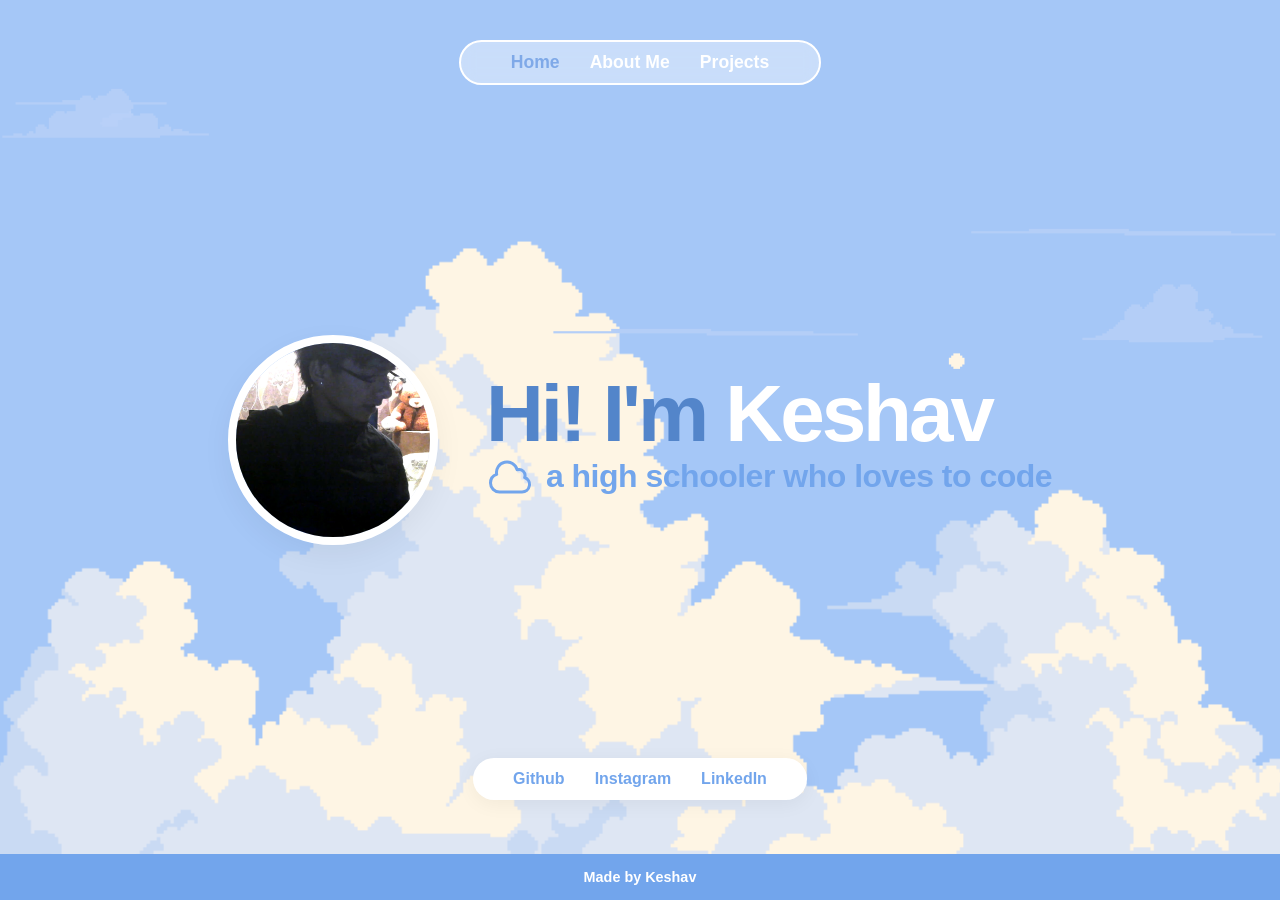
<file: index.html>
<!DOCTYPE html>
<html lang="en">
<head>
    <meta charset="UTF-8">
    <meta name="viewport" content="width=device-width, initial-scale=1.0">
    <title>my portfolio!</title>
    <link rel="stylesheet" href="style.css">
    <link rel="icon" type="image/x-icon" href="imgs/favicon.ico">
</head>
<body>
    <div class="bg-container">
        <img src="imgs/1.png" class="cloud-top">
        <img src="imgs/bg.png" class="main-bg">
        <img src="imgs/2.png" class="cloud-bottom">
    </div>

    <nav class="nav-pill">
        <ul>
            <li><a href="index.html" class="active">Home</a></li>
            <li><a href="about.html">About Me</a></li>
            <li><a href="projects.html">Projects</a></li>
        </ul>
    </nav>

    <div class="main-div">
        <img src="imgs/pfp.png" class="pfp">
        <div class="hero-text">
            <h1>Hi! I'm <span>Keshav</span></h1>
            <div class="subtitle-wrapper">
                <svg xmlns="http://www.w3.org/2000/svg" fill="none" viewBox="0 0 24 24" stroke-width="1.5" stroke="currentColor" class="cloud-icon">
                    <path stroke-linecap="round" stroke-linejoin="round" d="M2.25 15a4.5 4.5 0 0 0 4.5 4.5H18a3.75 3.75 0 0 0 1.332-7.257 3 3 0 0 0-3.758-3.848 5.25 5.25 0 0 0-10.233 2.33A4.502 4.502 0 0 0 2.25 15Z" />
                </svg>
                <span class="subtitle">a high schooler who loves to code</span>
            </div>
        </div>
    </div>

    <div class="socials-pill">
        <a href="https://github.com/nerdkeshav" target="_blank">Github</a>
        <a href="https://instagram.com/kesshavpandey" target="_blank">Instagram</a>
        <a href="https://linkedin.com/in/keshavpandey01" target="_blank">LinkedIn</a>
    </div>

    <footer>
        <p>Made by Keshav</p>
    </footer>
</body>
</html>
</file>
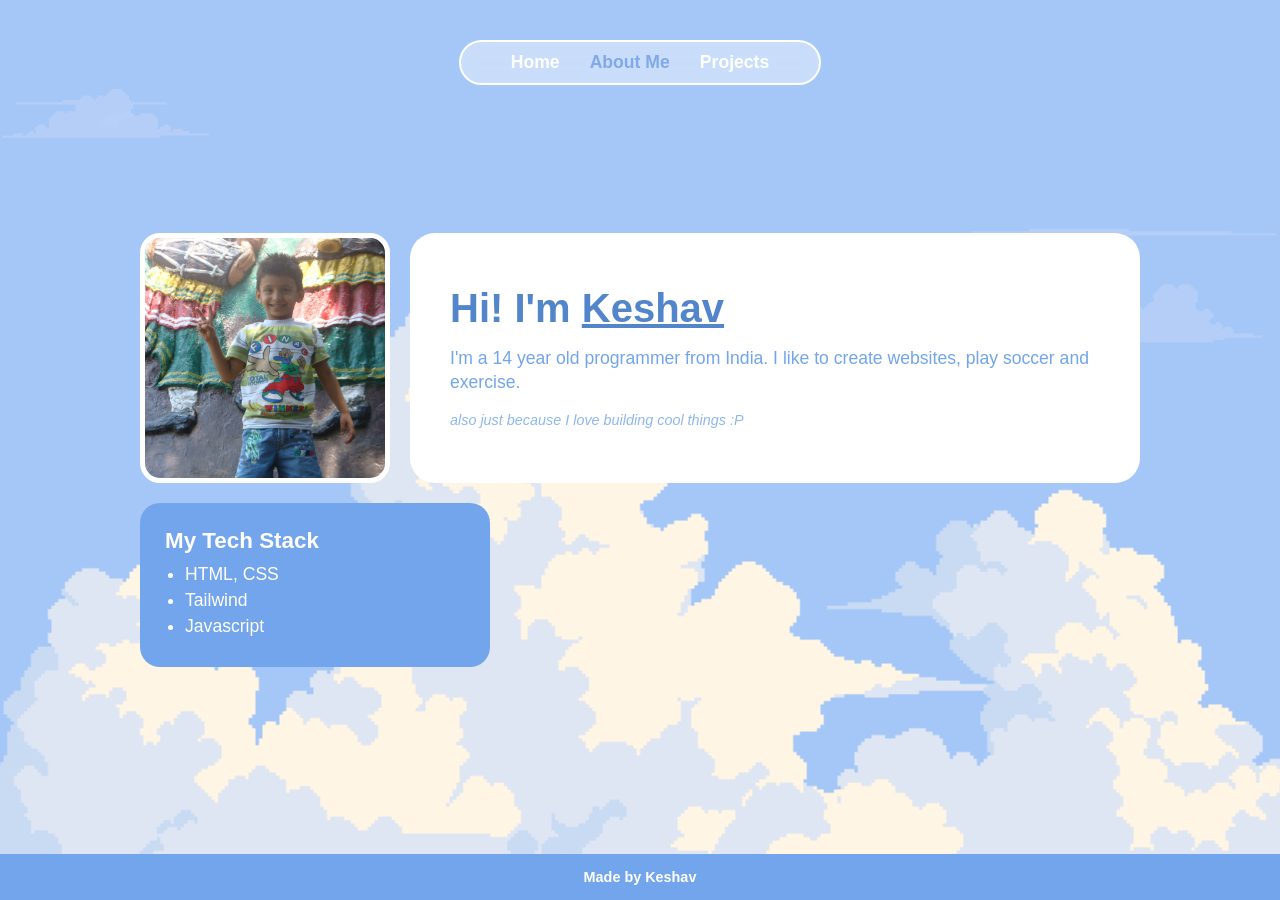
<file: about.html>
<!DOCTYPE html>
<html lang="en">
<head>
    <meta charset="UTF-8">
    <meta name="viewport" content="width=device-width, initial-scale=1.0">
    <title>my portfolio!</title>
    <link rel="stylesheet" href="style.css">
    <link rel="icon" type="image/x-icon" href="imgs/favicon.ico">
</head>
<body>
    <div class="bg-container">
        <img src="imgs/1.png" class="cloud-top">
        <img src="imgs/bg.png" class="main-bg">
        <img src="imgs/2.png" class="cloud-bottom">
    </div>

    <nav class="nav-pill">
        <ul>
            <li><a href="index.html">Home</a></li>
            <li><a href="about.html" class="active">About Me</a></li>
            <li><a href="projects.html">Projects</a></li>
        </ul>
    </nav>

    <div class="about-container">
        <div class="about-top-row">
            <img src="imgs/lilme.jpg" class="about-pfp">
            
            <div class="about-card">
                <h2>Hi! I'm <span>Keshav</span></h2>
                <p>I'm a 14 year old programmer from India. I like to create websites, play soccer and exercise.</p>
                <p class="small-text">also just because I love building cool things :P</p>
            </div>
        </div>

        <div class="tech-stack-card">
            <h3>My Tech Stack</h3>
            <ul>
                <li>HTML, CSS</li>
                <li>Tailwind</li>
                <li>Javascript</li>
            </ul>
        </div>
    </div>

    <footer>
        <p>Made by Keshav</p>
    </footer>
</body>
</html>
</file>
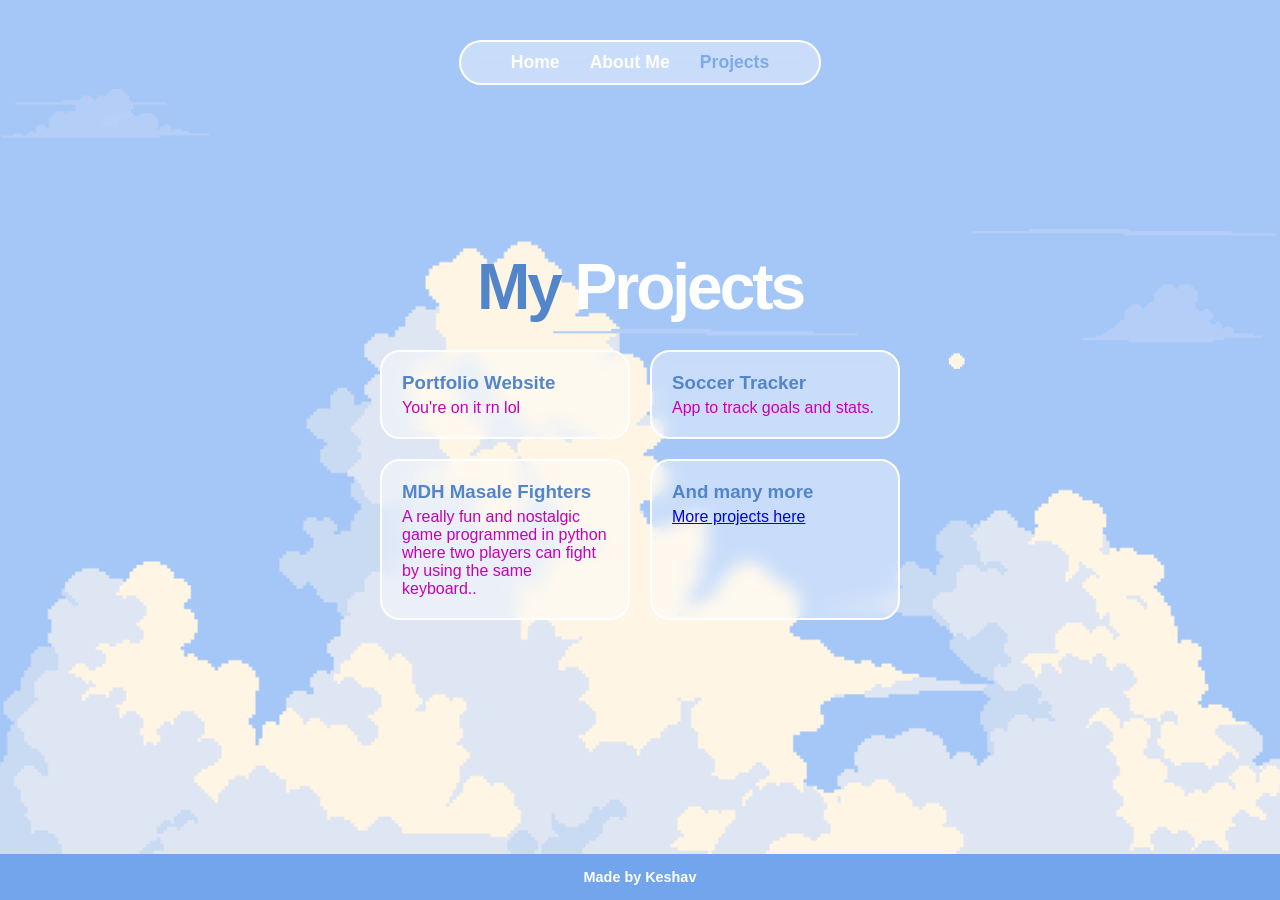
<file: projects.html>
<!DOCTYPE html>
<html lang="en">
<head>
    <meta charset="UTF-8">
    <meta name="viewport" content="width=device-width, initial-scale=1.0">
    <title>my portfolio!</title>
    <link rel="stylesheet" href="style.css">
    <link rel="icon" type="image/x-icon" href="imgs/favicon.ico">
</head>
<body>
    <div class="bg-container">
        <img src="imgs/1.png" class="cloud-top">
        <img src="imgs/bg.png" class="main-bg">
        <img src="imgs/2.png" class="cloud-bottom">
    </div>

    <nav class="nav-pill">
        <ul>
            <li><a href="index.html">Home</a></li>
            <li><a href="about.html">About Me</a></li>
            <li><a href="projects.html" class="active">Projects</a></li>
        </ul>
    </nav>

    <div class="main-div" style="flex-direction: column; gap: 1rem;">
        <h1 style="font-size: 4rem;">My <span>Projects</span></h1>
        
        <div style="display: grid; grid-template-columns: repeat(2, 1fr); gap: 20px; margin-top: 20px;">
            <div class="project-card">
                <h3>Portfolio Website</h3>
                <p>You're on it rn lol</p>
            </div>
            <div class="project-card">
                <h3>Soccer Tracker</h3>
                <p>App to track goals and stats.</p>
            </div>
                        <div class="project-card">
                <h3>MDH Masale Fighters</h3>
                <p>A really fun and nostalgic game programmed in python where two players can fight by using the same keyboard..</p>
            </div>
                                    <div class="project-card">
                <h3>And many more</h3>
            <a href="https://keshavnet.vercel.app/" target="_blank">More projects here</a>
            </div>
                        </div>
        </div>
    </div>

    <footer>
        <p>Made by Keshav</p>
    </footer>
</body>
</html>
</file>
<file: style.css>
* {
    margin: 0;
    padding: 0;
    box-sizing: border-box;
}

body {
    font-family: 'Segoe UI', Tahoma, sans-serif;
    background-color: #a5c7f7;
    height: 100vh;
    display: flex;
    flex-direction: column;
    align-items: center;
    justify-content: center;
    overflow: hidden;
}

.bg-container {
    position: fixed;
    top: 0;
    left: 0;
    width: 100%;
    height: 100%;
    z-index: -1;
}

.main-bg { width: 100%; height: 100%; object-fit: cover; }
.cloud-top { position: absolute; top: 0; width: 100%; }
.cloud-bottom { position: absolute; bottom: 0; width: 100%; }

.nav-pill {
    position: absolute;
    top: 40px;
    background: rgba(255, 255, 255, 0.4);
    backdrop-filter: blur(8px);
    -webkit-backdrop-filter: blur(8px);
    padding: 10px 50px;
    border-radius: 50px;
    border: 2px solid white;
    z-index: 10;
}

.nav-pill ul {
    display: flex;
    gap: 30px;
    list-style: none;
}

.nav-pill a {
    color: white;
    text-decoration: none;
    font-weight: 800;
    font-size: 1.1rem;
}

.nav-pill a.active {
    color: #7fa9e8;
}

.main-div {
    display: flex;
    flex-direction: row;
    align-items: center;
    justify-content: center;
    gap: 3rem;
    margin-top: -20px;
}

.pfp {
    width: 210px;
    height: 210px;
    border-radius: 50%;
    border: 8px solid white;
    object-fit: cover;
    box-shadow: 0 10px 30px rgba(0, 0, 0, 0.05);
}

.hero-text {
    text-align: left;
}

h1 {
    color: #5385ca;
    font-size: 5rem;
    font-weight: 900;
    line-height: 0.85;
    letter-spacing: -3px;
}

h1 span {
    color: white;
}

.subtitle-wrapper {
    display: flex;
    align-items: center;
    gap: 12px;
    margin-top: 5px;
}

.cloud-icon {
    width: 3rem;
    height: 3rem;
    color: #72a5ec;
}

.subtitle {
    font-size: 2rem;
    font-weight: 700;
    color: #72a5ec;
    letter-spacing: -0.5px;
}

.socials-pill {
    background: white;
    padding: 12px 40px;
    border-radius: 50px;
    display: flex;
    gap: 30px;
    position: absolute;
    bottom: 100px;
    box-shadow: 0 4px 20px rgba(0, 0, 0, 0.05);
}

.socials-pill a {
    color: #72a5ec;
    text-decoration: none;
    font-weight: 700;
    font-size: 1rem;
}

footer {
    background-color: #72a5ec;
    width: 100%;
    position: absolute;
    bottom: 0;
    padding: 15px 0;
    text-align: center;
    color: white;
    font-weight: 600;
    font-size: 0.9rem;
}


.tech-tag {
    background: white;
    color: #72a5ec;
    padding: 5px 15px;
    border-radius: 20px;
    font-weight: 700;
    font-size: 0.9rem;
}


.project-card {
    background: rgba(255, 255, 255, 0.4);
    backdrop-filter: blur(8px);
    border: 2px solid white;
    padding: 20px;
    border-radius: 20px;
    color: rgb(199, 0, 182);
    width: 250px;
    transition: transform 0.3s ease;
}

.project-card:hover {
    transform: translateY(-5px);
}

.project-card h3 {
    color: #5385ca;
    margin-bottom: 5px;
}

.about-container {
    display: flex;
    flex-direction: column;
    align-items: center;
    gap: 20px;
    width: 90%;
    max-width: 1000px;
    z-index: 1;
}

.about-top-row {
    display: flex;
    align-items: stretch;
    gap: 20px;
    width: 100%;
}

.about-pfp {
    width: 250px;
    height: 250px;
    object-fit: cover;
    border-radius: 20px;
    border: 5px solid white;
}

.about-card {
    background: white;
    flex: 1;
    border-radius: 25px;
    padding: 40px;
    display: flex;
    flex-direction: column;
    justify-content: center;
}

.about-card h2 {
    color: #5385ca;
    font-size: 2.5rem;
    margin-bottom: 15px;
}

.about-card h2 span {
    text-decoration: underline;
}

.about-card p {
    color: #72a5ec;
    font-size: 1.1rem;
    font-weight: 500;
    line-height: 1.4;
}

.about-card .small-text {
    margin-top: 15px;
    font-size: 0.9rem;
    opacity: 0.8;
    font-style: italic;
}

.tech-stack-card {
    background: #72a5ec;
    width: 350px;
    align-self: flex-start;
    padding: 25px;
    border-radius: 20px;
    color: white;
}

.tech-stack-card h3 {
    font-size: 1.4rem;
    margin-bottom: 10px;
}

.tech-stack-card ul {
    list-style: disc;
    padding-left: 20px;
}

.tech-stack-card li {
    font-size: 1.1rem;
    margin-bottom: 5px;
    font-weight: 500;
}
</file>
